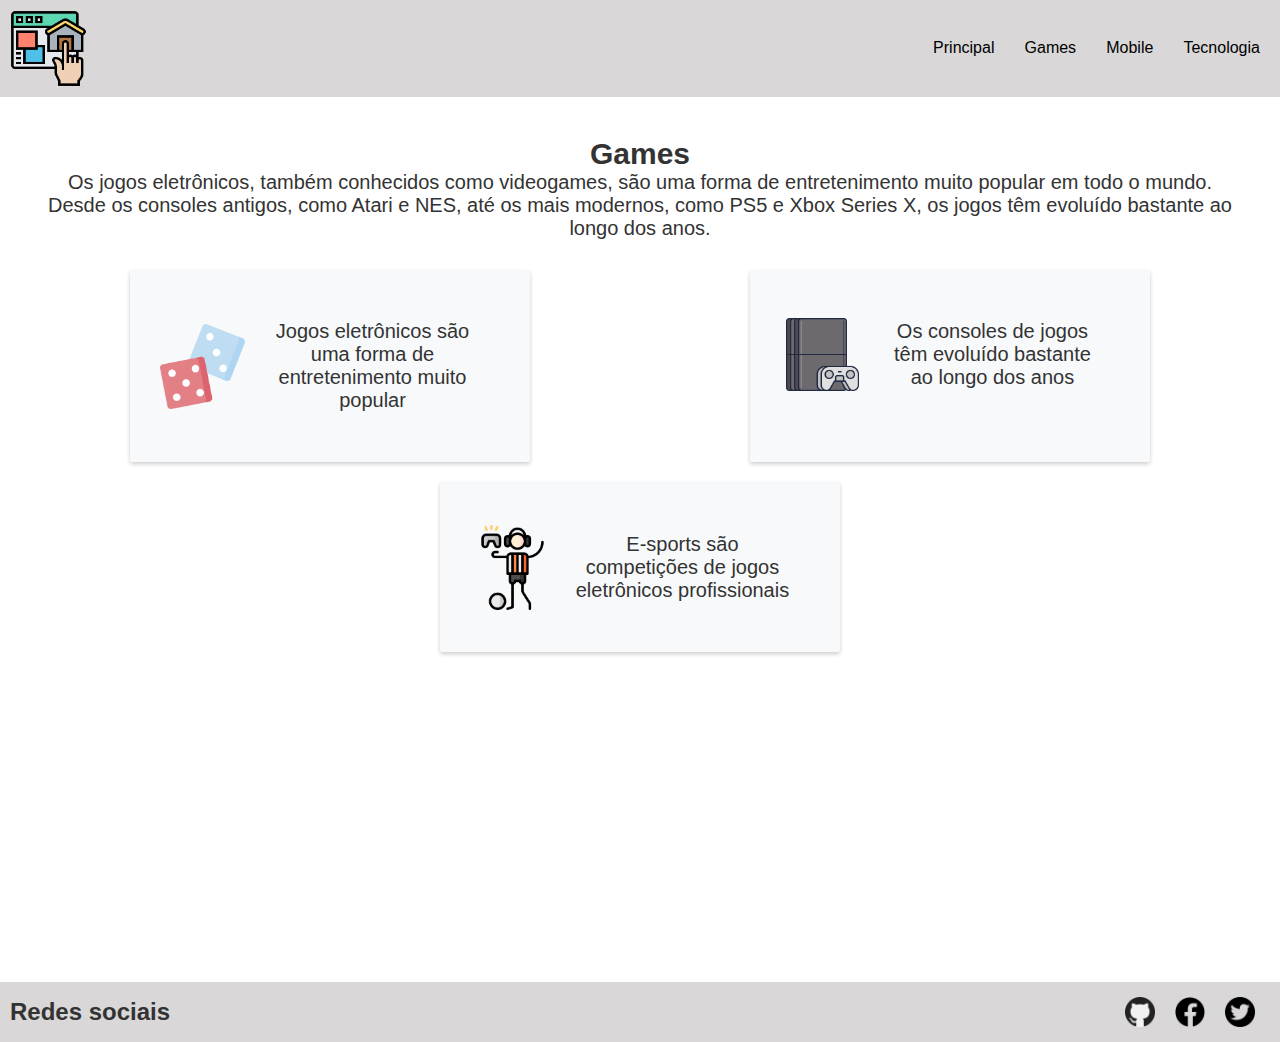
<file: paginas/games.html>
<!DOCTYPE html>
<html lang="pt-br">
<head>
    <meta charset="UTF-8">
    <meta name="viewport" content="width=device-width, initial-scale=1.0">
    <title>Games - Meu Site</title>
    <link rel="stylesheet" href="../css/style.css">
</head>
<body>
    <header class="cabecario">
        <div class="logo">
            <a href="../index.html"> <img src="../img/pagina-inicial.png" alt="Logo"></a>   
        </div>
        <nav>
          <ul>
            <li><a href="../index.html">Principal</a></li>
            <li><a href="games.html">Games</a></li>
            <li><a href="mobile.html">Mobile</a></li>
            <li><a href="tecnologia.html">Tecnologia</a></li>
          </ul>
        </nav>
      </header> 
    <section class="conteudo">
        <div class="conteudo-tit">
        <h2>Games</h2>
        <p>Os jogos eletrônicos, também conhecidos como videogames, são uma forma de entretenimento muito popular em todo o mundo. Desde os consoles antigos, como Atari e NES, até os mais modernos, como PS5 e Xbox Series X, os jogos têm evoluído bastante ao longo dos anos.</p>
            </div>
           <div class="card2">
            <figure>
               <img src="../img/dados.png" alt="Jogos eletrônicos">
            <figcaption>Jogos eletrônicos são uma forma de entretenimento muito popular</figcaption>
        </figure>       
            </div>
            <div class="card2">
            <figure>
                <img src="../img/consola-de-video.png" alt="Consoles de jogos">
            <figcaption>Os consoles de jogos têm evoluído bastante ao longo dos anos</figcaption>
        </figure>
        </div>
        <div class="card2">
        <figure>
            <img src="../img/e-sport.png" alt="E-sports">
            <figcaption>E-sports são competições de jogos eletrônicos profissionais</figcaption>
        </figure>
    </section>
    <footer class="roda_pe">
        <h2>Redes sociais</h2>
        <nav>
            <ul>
                <li><a href="https://github.com" target="_blank"> <img src="../img/social-1.png" alt="Ícone do github"></a></li>
                <li><a href="https://facebook.com" target="_blank"><img src="../img/social-2.png" alt="Ícone do Facebook"></a></li>
                <li><a href="https://twitter.com" target="_blank"><img src="../img/social-3.png" alt="Ícone do Twitter"></a></li>
            </ul>
          </nav>
    </footer>
</body>
</html>
</file>
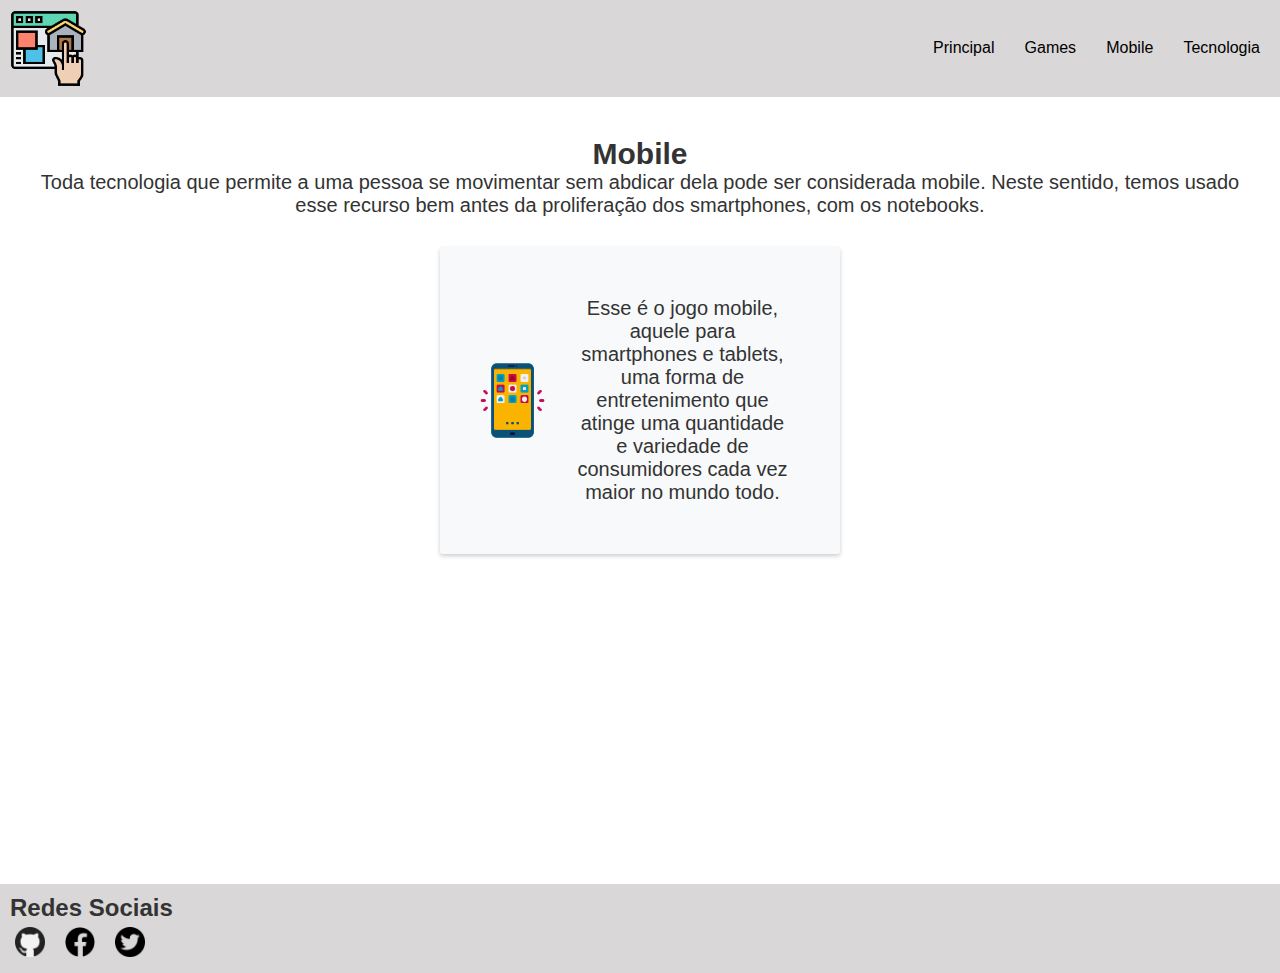
<file: paginas/mobile.html>
<!DOCTYPE html>
<html lang="pt-br">
<head>
    <meta charset="UTF-8">
    <meta http-equiv="X-UA-Compatible" content="IE=edge">
    <meta name="viewport" content="width=device-width, initial-scale=1.0">
    <title>Mobile</title>
	<link rel="stylesheet" href="../css/style.css">
</head>

<body>
    <header class="cabecario">
		<div class="logo">
			<a href="../index.html"> <img src="../img/pagina-inicial.png" alt="Logo"></a>
		</div>
		<nav>
			<ul>
				<li><a href="../index.html">Principal</a></li>
				<li><a href="games.html">Games</a></li>
				<li><a href="mobile.html">Mobile</a></li>
				<li><a href="tecnologia.html">Tecnologia</a></li>
			</ul>
		</nav>
	</header>
    <section class="conteudo">
		<div class="conteudo-tit">
			<h2>Mobile</h2>
			<p>Toda tecnologia que permite a uma pessoa se movimentar sem abdicar dela pode ser considerada mobile. Neste sentido, temos usado esse recurso bem antes da proliferação dos smartphones, com os notebooks.</p>
			</div>
			<div class="card2">
			<figure>
				<img src="../img/aplicativo-movel.png" alt="Mobile">
				<figcaption>Esse é o jogo mobile, aquele para smartphones e tablets, uma forma de entretenimento que atinge uma quantidade e variedade de consumidores cada vez maior no mundo todo.				
				</figcaption>
			</figure>
		</div>
	</section>
    <footer class="roda_pe">
		<div class="container">
			<h2>Redes Sociais</h2>
			<nav>
				<ul>
					<li><a href="https://github.com" target="_blank"> <img src="../img/social-1.png" alt="Ícone do github"></a></li>
					<li><a href="https://facebook.com" target="_blank"><img src="../img/social-2.png" alt="Ícone do Facebook"></a></li>
					<li><a href="https://twitter.com" target="_blank"><img src="../img/social-3.png" alt="Ícone do Twitter"></a></li>
				</ul>
			  </nav>
		</div>
	</footer>
</body>
</html>
</file>
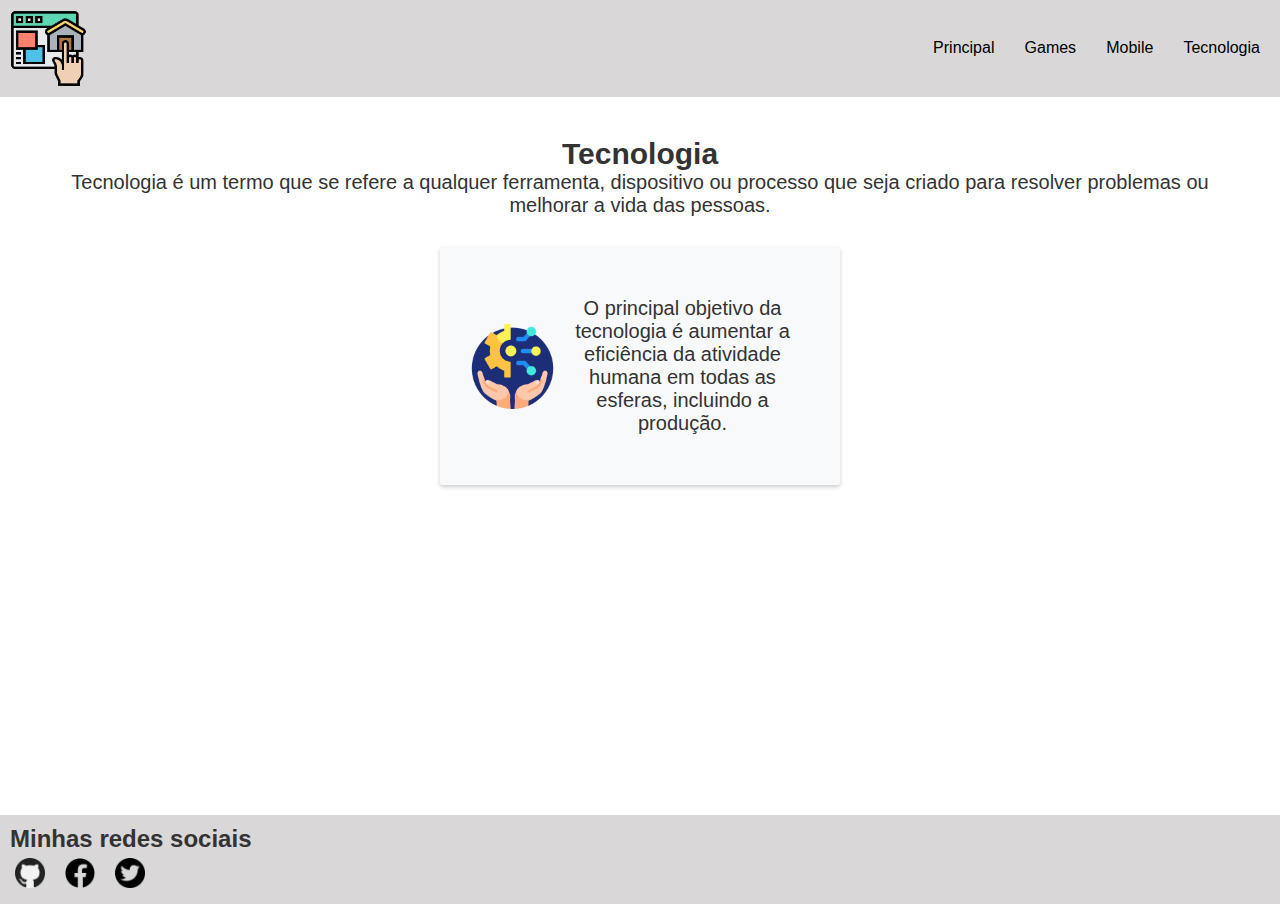
<file: paginas/tecnologia.html>
<!DOCTYPE html>
<html lang="pt-br">
<head>
    <meta charset="UTF-8">
    <meta http-equiv="X-UA-Compatible" content="IE=edge">
    <meta name="viewport" content="width=device-width, initial-scale=1.0">
    <title>Tecnologia</title>
    <link rel="stylesheet" href="../css/style.css">
</head>

<body>
  <header class="cabecario ">
    <div class="logo">
      <a href="../index.html"> <img src="../img/pagina-inicial.png" alt="Logo"></a>
    </div>
    <nav>
      <ul>
        <li><a href="../index.html">Principal</a></li>
        <li><a href="games.html">Games</a></li>
        <li><a href="mobile.html">Mobile</a></li>
        <li><a href="tecnologia.html">Tecnologia</a></li>
      </ul>
    </nav>
  </header> 
        <section class="conteudo">
          <div class="conteudo-tit">
            <h2>Tecnologia</h2>
            <p>Tecnologia é um termo que se refere a qualquer ferramenta, dispositivo ou processo que seja criado para resolver problemas ou melhorar a vida das pessoas.</p>
            </div>
            <div class="card2">
            <figure >
              <img src="../img/tecnologia-futura.png" alt="Ilustração de tecnologia">
              <figcaption>O principal objetivo da tecnologia é aumentar a eficiência da atividade humana em todas as esferas, incluindo a produção.</figcaption>
            </figure>
          </div>
        </section>    
      <footer class="roda_pe">
        <div class="container">
          <h2>Minhas redes sociais</h2>
          <nav>
            <ul>
              <li><a href="https://github.com" target="_blank"> <img src="../img/social-1.png" alt="Ícone do github"></a></li>
              <li><a href="https://facebook.com" target="_blank"><img src="../img/social-2.png" alt="Ícone do Facebook"></a></li>
              <li><a href="https://twitter.com" target="_blank"><img src="../img/social-3.png" alt="Ícone do Twitter"></a></li>
            </ul>
            </nav>
        </div>
      </footer>

</body>
</html>
</file>
<file: css/style.css>
@import url(cabecario.css);
@import url(breakponit.css);
@import url(rodape.css);
@import url(conteudo.css);

* {
  margin: 0;
  padding: 0;
  box-sizing: border-box;

}

html {
  font-size: 62.7%;
}
body {
    margin: 0;
    font-family: Arial, sans-serif;
    font-size: 16px;
    color: #333;
  }
  
  
  /* Estilos do cabeçalho
  
  .cabecario {
    display: flex;
    justify-content: space-between;
    align-items: center;
    padding: 1rem;
    background-color:  #d3d1d1de;
  }
  
  .cabecario img {
    height: 50px;
  }
  
  .logo {
    border: solid 2px rgb(211, 15, 89);
    border-radius: 7%;
    display: flex;
  }
  
  .cabecario nav ul {
    display: flex;
    list-style: none;
  }
  
  .cabecario nav li:not(:last-child) {
    margin-right: 1rem;
  }
  
  .cabecario nav a {
    display: block;
    padding: 0.5rem 1rem;
    border-radius: 0.25rem;
    transition: background-color 0.2s ease-in-out;
  }
  
   .cabecario  a:hover {
    background-color:  rgb(89, 88, 88);
  }
  
  /* Estilos do conteúdo 
   
  .conteudo {
    margin: 2rem;
    display: flex;
    justify-content: center;
    flex-wrap: wrap;
  }
  
  article {
    margin: 1rem;
    min-width: 300px;
    max-width: 400px;
    background-color: #f8f9fa;
    border-radius: 0.25rem;
    box-shadow: 0 2px 4px rgba(0, 0, 0, 0.2);
  }
  
  article h2 {
    margin: 0;
    padding: 1rem;
  }
  
  article figure {
    margin: 0;
    padding: 1rem;
  }
  
  .conteudo img {
    max-width: 100%;
    height: 25%;
    width: 25%;
    display: inline-block;
  }
  
  article figcaption {
    text-align: center;
  }
  
  /* Estilos do rodapé 
  
  .roda_pe {
    display: flex;
    justify-content: space-betwee;
    align-items: center;
    padding: 2rem;
    background-color:   #d3d1d1de;
    margin-top: 20%;
    
  }
  .roda_pe {
    
  }

  .roda_pe h2 {
    margin: 0;
  }
  
  .roda_pe nav ul {
    display: flex;
    list-style: none;
    margin: 0;
    padding: 0;
  }
  
  .roda_pe nav a {
    display: flex;
    align-items: center;
    margin-right: 1rem;
  }
  
  .roda_pe nav img {
    height: 30px;

  }
  
  
  /* Estilos responsivos 
  
  @media (max-width: 768px) { 
    }header img {
      height: 40px;
     flex-direction: column;
    }
    
    header nav {
      flex-wrap: nowrap;
   }

   header a {
      font-size: 2ems;
   }
  
    nav li {
      margin: 0;
      text-align: center;
    }
  
    nav a {
      display: inline-block;
      width: 100%;
      padding: 0.5rem 0;
    }
  
     .roda_pe a:hover {
      background-color:  #f8f9fa;
    }
</file>
